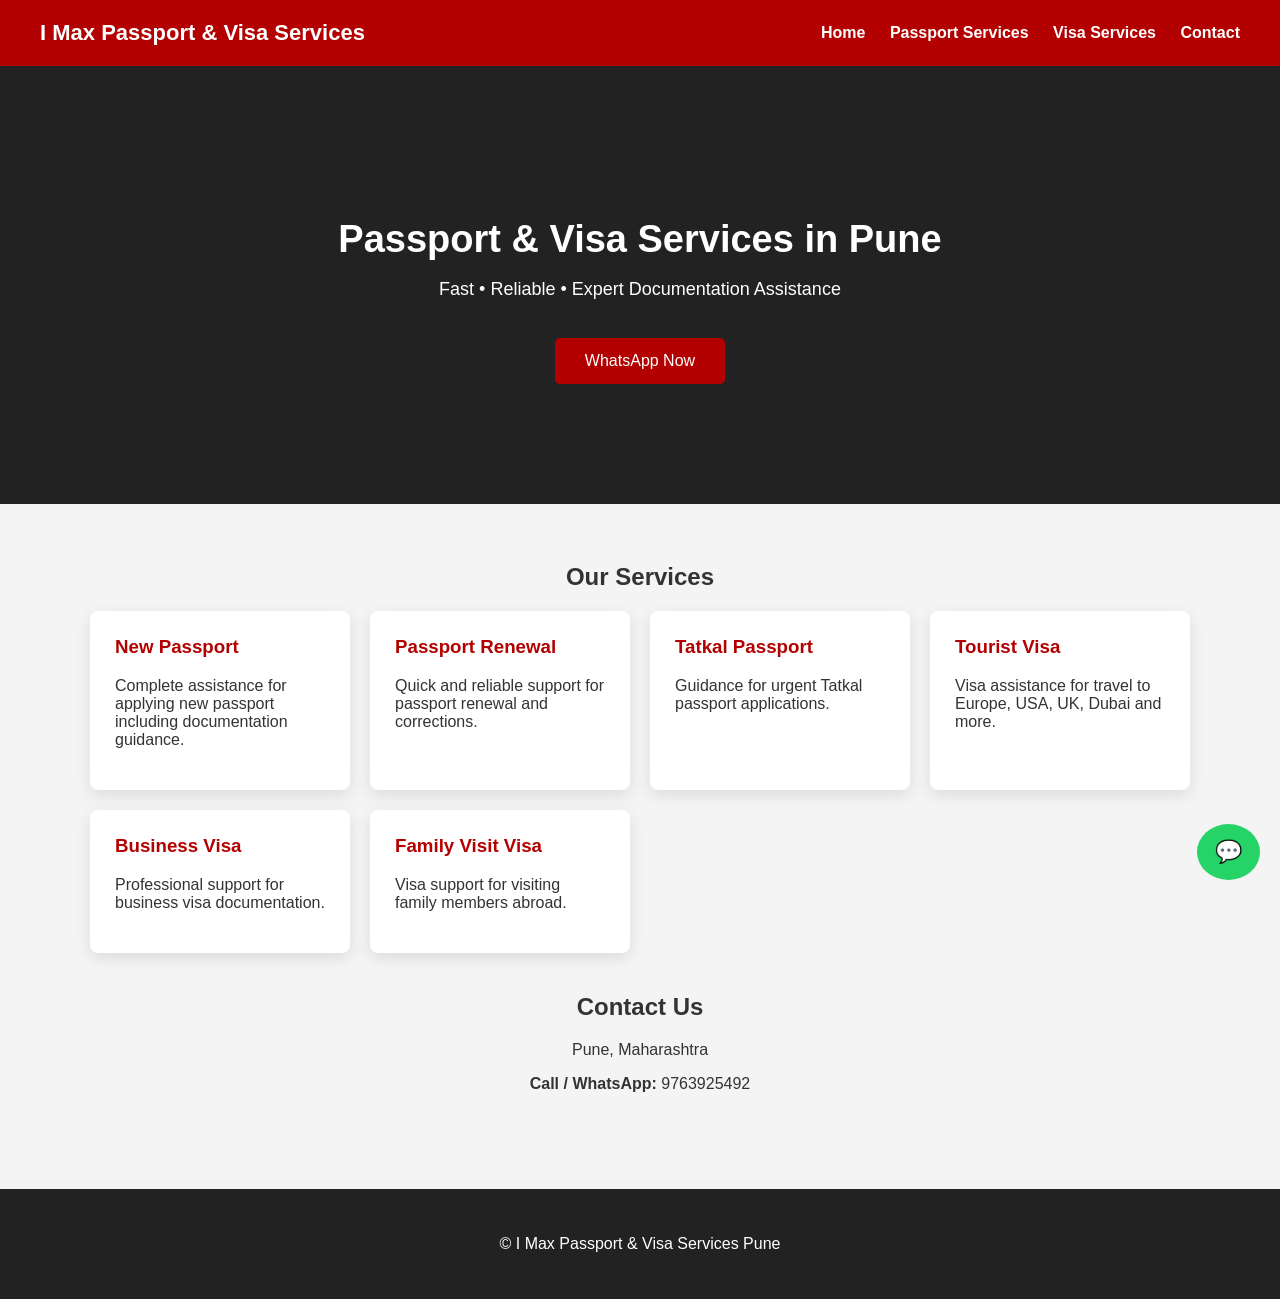
<file: index.html>
<!DOCTYPE html>
<html lang="en">

<head>

<meta charset="UTF-8">
<meta name="viewport" content="width=device-width, initial-scale=1.0">

<title>Passport & Visa Services Pune | I Max Passport Assistance</title>

<meta name="description" content="Professional passport and visa services in Pune including new passport, renewal, Tatkal passport, tourist visa, business visa and family visit visa assistance.">

<style>

body{
font-family:Arial, Helvetica, sans-serif;
margin:0;
background:#f4f4f4;
color:#333;
}

header{
background:#b30000;
color:white;
padding:20px 40px;
display:flex;
justify-content:space-between;
align-items:center;
}

header h1{
margin:0;
font-size:22px;
}

nav a{
color:white;
margin-left:20px;
text-decoration:none;
font-weight:bold;
}

.hero{
background:#222;
color:white;
padding:120px 20px;
text-align:center;
}

.hero h2{
font-size:38px;
margin-bottom:10px;
}

.hero p{
font-size:18px;
}

.btn{
display:inline-block;
margin-top:20px;
background:#b30000;
color:white;
padding:14px 30px;
text-decoration:none;
border-radius:5px;
}

.container{
max-width:1100px;
margin:auto;
padding:40px 20px;
}

.services{
display:grid;
grid-template-columns:repeat(auto-fit,minmax(250px,1fr));
gap:20px;
}

.card{
background:white;
padding:25px;
border-radius:8px;
box-shadow:0 5px 15px rgba(0,0,0,0.1);
}

.card h3{
margin-top:0;
color:#b30000;
}

footer{
background:#222;
color:white;
text-align:center;
padding:30px;
margin-top:40px;
}

.whatsapp{
position:fixed;
bottom:20px;
right:20px;
background:#25D366;
color:white;
padding:15px 18px;
border-radius:50%;
font-size:22px;
text-decoration:none;
}

</style>

</head>

<body>

<header>

<h1>I Max Passport & Visa Services</h1>

<nav>

<a href="index.html">Home</a>

<a href="passport-services-pune.html">Passport Services</a>

<a href="visa-services-pune.html">Visa Services</a>

<a href="#">Contact</a>

</nav>

</header>

<section class="hero">

<h2>Passport & Visa Services in Pune</h2>

<p>Fast • Reliable • Expert Documentation Assistance</p>

<a class="btn" href="https://wa.me/919763925492">WhatsApp Now</a>

</section>

<div class="container">

<h2 style="text-align:center;">Our Services</h2>

<div class="services">

<div class="card">
<h3>New Passport</h3>
<p>Complete assistance for applying new passport including documentation guidance.</p>
</div>

<div class="card">
<h3>Passport Renewal</h3>
<p>Quick and reliable support for passport renewal and corrections.</p>
</div>

<div class="card">
<h3>Tatkal Passport</h3>
<p>Guidance for urgent Tatkal passport applications.</p>
</div>

<div class="card">
<h3>Tourist Visa</h3>
<p>Visa assistance for travel to Europe, USA, UK, Dubai and more.</p>
</div>

<div class="card">
<h3>Business Visa</h3>
<p>Professional support for business visa documentation.</p>
</div>

<div class="card">
<h3>Family Visit Visa</h3>
<p>Visa support for visiting family members abroad.</p>
</div>

</div>

<div style="text-align:center;margin-top:40px;">

<h2>Contact Us</h2>

<p>Pune, Maharashtra</p>

<p><b>Call / WhatsApp:</b> 9763925492</p>

</div>

</div>

<footer>

<p>© I Max Passport & Visa Services Pune</p>

</footer>

<a class="whatsapp" href="https://wa.me/919763925492">💬</a>

</body>

</html>
</file>
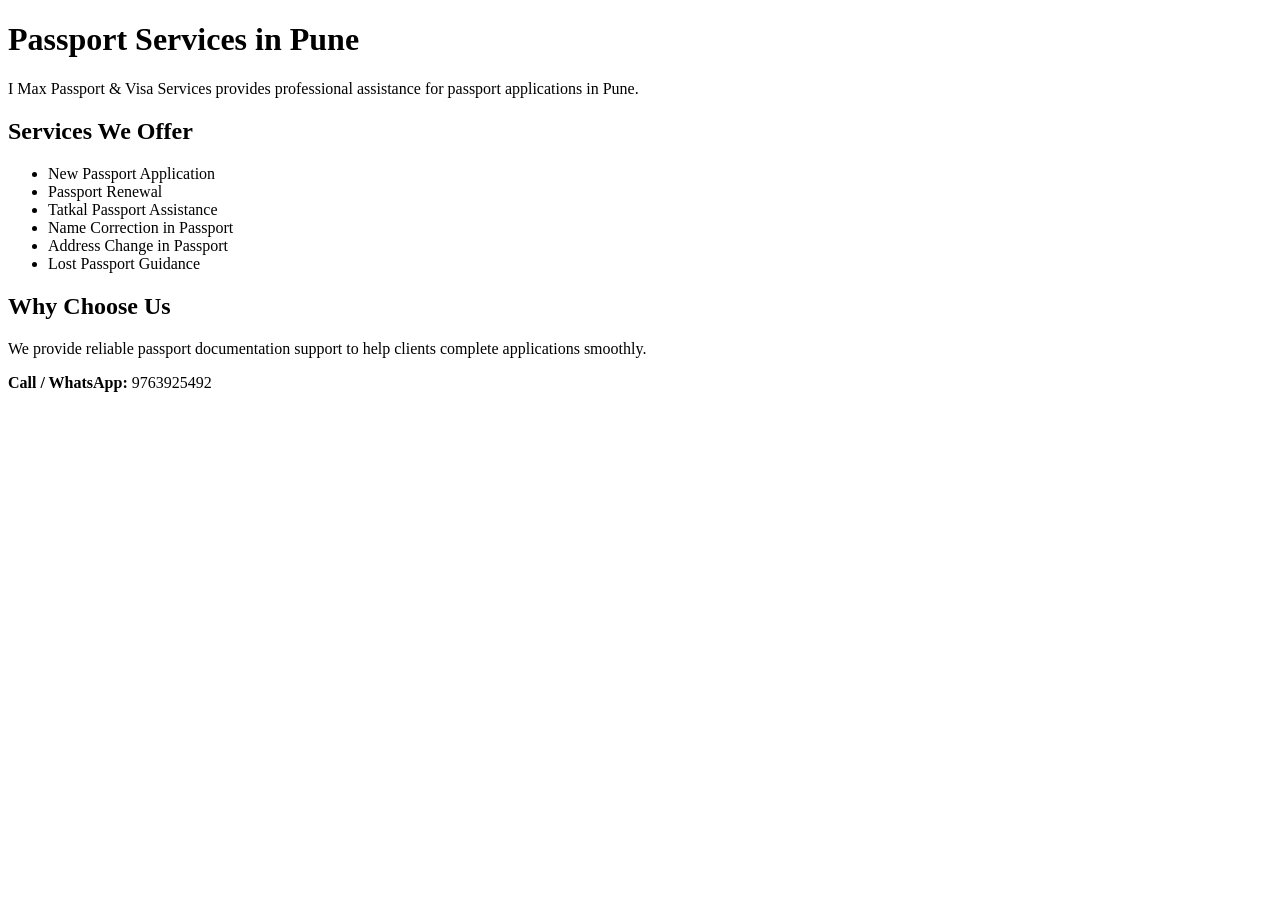
<file: passport-services-pune.html>
<!DOCTYPE html>
<html>
<head>

<title>Passport Services Pune | Passport Agent Pune</title>

<meta name="description" content="Professional passport services in Pune including new passport, renewal, Tatkal passport, name correction and address change assistance.">

</head>

<body>

<h1>Passport Services in Pune</h1>

<p>I Max Passport & Visa Services provides professional assistance for passport applications in Pune.</p>

<h2>Services We Offer</h2>

<ul>
<li>New Passport Application</li>
<li>Passport Renewal</li>
<li>Tatkal Passport Assistance</li>
<li>Name Correction in Passport</li>
<li>Address Change in Passport</li>
<li>Lost Passport Guidance</li>
</ul>

<h2>Why Choose Us</h2>

<p>We provide reliable passport documentation support to help clients complete applications smoothly.</p>

<p><b>Call / WhatsApp:</b> 9763925492</p>

</body>

</html>
</file>
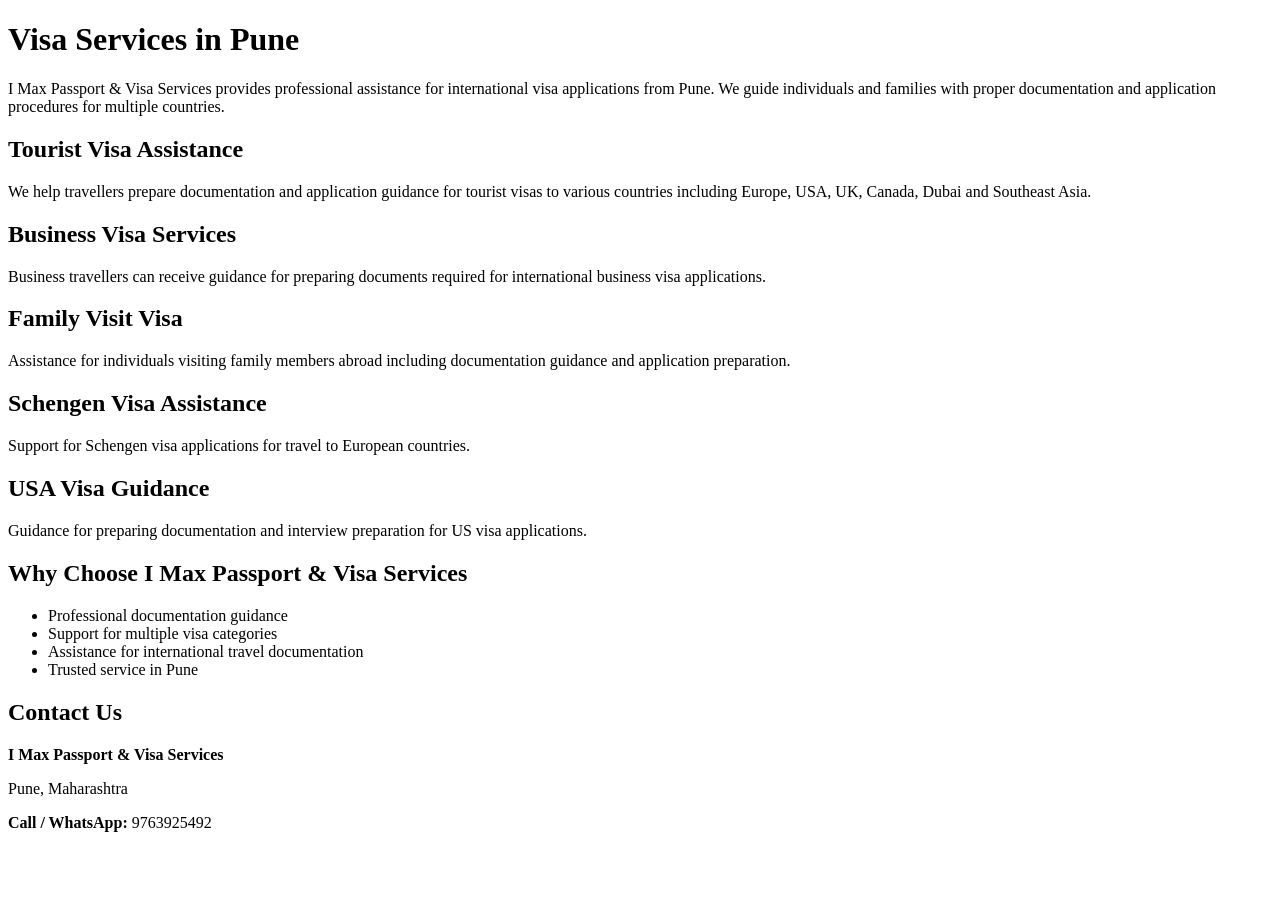
<file: visa-services-pune.html>
<!DOCTYPE html>
<html>

<head>

<title>Visa Services Pune | Tourist & Business Visa Assistance</title>

<meta name="description" content="Professional visa services in Pune. Assistance for tourist visa, business visa, family visit visa, Schengen visa and international visa applications.">

<meta name="viewport" content="width=device-width, initial-scale=1.0">

</head>

<body>

<h1>Visa Services in Pune</h1>

<p>I Max Passport & Visa Services provides professional assistance for international visa applications from Pune. We guide individuals and families with proper documentation and application procedures for multiple countries.</p>

<h2>Tourist Visa Assistance</h2>

<p>We help travellers prepare documentation and application guidance for tourist visas to various countries including Europe, USA, UK, Canada, Dubai and Southeast Asia.</p>

<h2>Business Visa Services</h2>

<p>Business travellers can receive guidance for preparing documents required for international business visa applications.</p>

<h2>Family Visit Visa</h2>

<p>Assistance for individuals visiting family members abroad including documentation guidance and application preparation.</p>

<h2>Schengen Visa Assistance</h2>

<p>Support for Schengen visa applications for travel to European countries.</p>

<h2>USA Visa Guidance</h2>

<p>Guidance for preparing documentation and interview preparation for US visa applications.</p>

<h2>Why Choose I Max Passport & Visa Services</h2>

<ul>

<li>Professional documentation guidance</li>

<li>Support for multiple visa categories</li>

<li>Assistance for international travel documentation</li>

<li>Trusted service in Pune</li>

</ul>

<h2>Contact Us</h2>

<p><b>I Max Passport & Visa Services</b></p>

<p>Pune, Maharashtra</p>

<p><b>Call / WhatsApp:</b> 9763925492</p>

</body>

</html>
</file>
